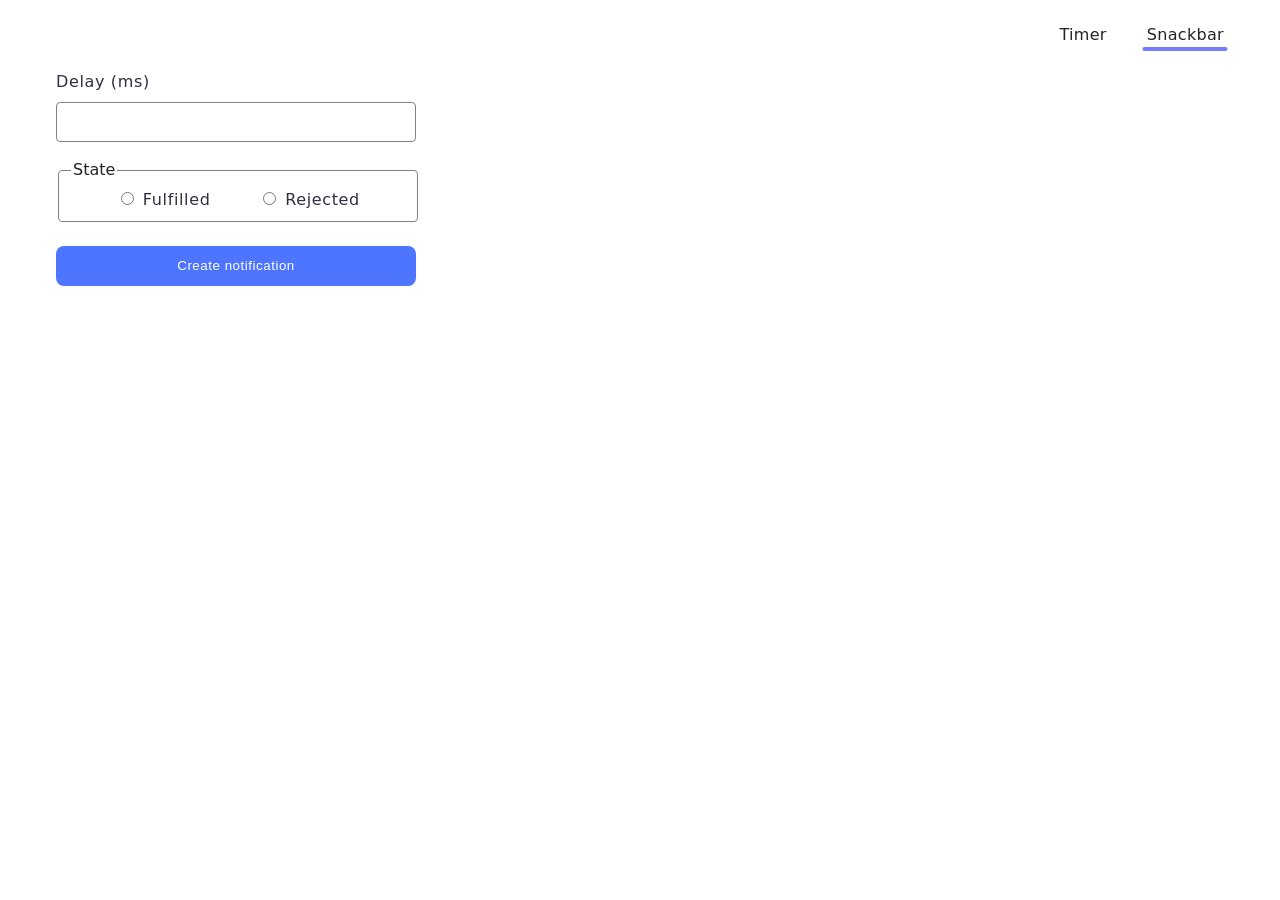
<file: src/2-snackbar.html>
<!doctype html>
<html lang="en">
  <head>
    <meta charset="UTF-8" />
    <meta http-equiv="X-UA-Compatible" content="IE=edge" />
    <meta name="viewport" content="width=device-width, initial-scale=1.0" />
    <title>Snackbar</title>
    <link rel="stylesheet" href="./css/styles.css" />
  </head>
  <body>
    <header class="header">
      <div class="container">
        <nav class="nav">
          <a class="nav-logo" href="./index.html" aria-label="Site logo">
            <svg class="nav-logo-icon" width="100" height="30">
              <use href="./img/logo.svg"></use>
            </svg>
          </a>
          <ul class="nav-list">
            <li class="nav-item">
              <a class="nav-link" href="./1-timer.html">Timer</a>
            </li>
            <li class="nav-item">
              <a class="nav-link active" href="./2-snackbar.html">Snackbar</a>
            </li>
          </ul>
        </nav>
      </div>
    </header>

    <main>
      <div class="container">
        <form class="form">
          <label class="delay-label">
            Delay (ms)
            <input class="delay-input" type="number" name="delay" required />
          </label>

          <fieldset class="radio-wrap">
            <legend>State</legend>
            <label>
              <input
                class="radio-input"
                type="radio"
                name="state"
                value="fulfilled"
                required
              />
              Fulfilled
            </label>
            <label>
              <input
                class="radio-input"
                type="radio"
                name="state"
                value="rejected"
                required
              />
              Rejected
            </label>
          </fieldset>

          <button class="snackbar-btn" type="submit">
            Create notification
          </button>
        </form>
      </div>
    </main>
    <script type="module" src="./js/2-snackbar.js"></script>
  </body>
</html>
</file>
<file: src/css/styles.css>
/* Common styles */
@import url('./reset.css');
@import url('./base.css');
@import url('./container.css');
@import url('./animations.css');

/* Sections style */
@import url('./header.css');
@import url('./timer.css');
@import url('./snackbar.css');
</file>
